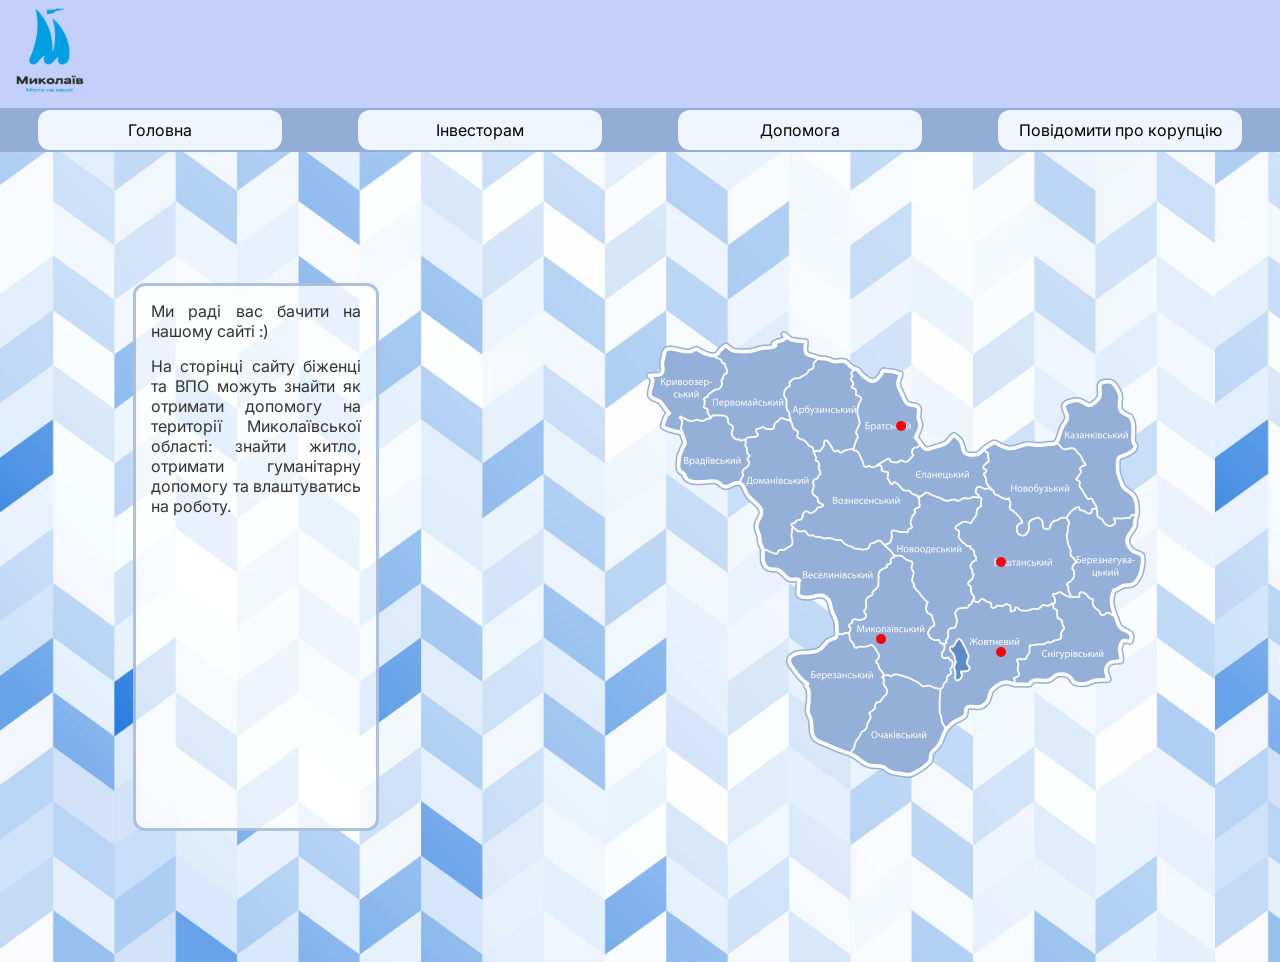
<file: index.html>
<!DOCTYPE html>
<html lang="en">
<head>
    <meta charset="UTF-8">
    <meta name="viewport" content="width=device-width, initial-scale=1.0">
    <title>Project</title>
    <link rel="stylesheet" href="css/style.css">
    <link rel="preconnect" href="https://fonts.googleapis.com">
    <link rel="preconnect" href="https://fonts.gstatic.com" crossorigin>
    <link href="https://fonts.googleapis.com/css2?family=Inter:ital,opsz,wght@0,14..32,100..900;1,14..32,100..900&display=swap" rel="stylesheet">
</head>
<body>
    <div class="header wigth100"><div class="imgPng"><img src="img/logo.png" alt="headerIMG" width="100px" height="100px"></div></div>
        <div class="width100">
            <div class="navbar width100">
                <div>
                    <a href="index.html">Головна</a>
                </div>
                <div >
                    <a href="second.html">Інвесторам</a>
                </div>
                <div>
                    <a href="third.html">Допомога</a>
                </div>
                <div>
                    <a href="fourth.html">Повідомити про корупцію</a>
                </div>
        </div>
    </div>
    <div class="width100 height60 bgimage">
        <div class="descripton">
            <div class="card">
                <p>Ми раді вас бачити на нашому сайті :)</p>
                <p>На сторінці сайту біженці та ВПО можуть знайти як отримати допомогу на території Миколаївської області: знайти житло, отримати гуманітарну допомогу та влаштуватись на роботу.</p>
            </div>
        </div>
        <div class="image ">
            <div class="contaner">
                <img src="img/map.png">
                <a href="https://mkrada.gov.ua/content/zhitlo.html"><div class="dot firstdot"><div class="skrynnik firstdot">Відділ обліку та розподілу житла Миколаївської міської ради</div></div></a>
                <a href="https://www.dcz.gov.ua/job"><div class="dot seconddot"><div class="skrynnik seconddot">Відділ обліку та розподілу житла Миколаївської міської ради </div></div></a>
                <a href="https://docs.google.com/forms/d/e/1FAIpQLSfwCHlrDnpiLrW82T4dKzPO0XVqLQi6EsIkFeN1ov9LW9RyKQ/viewform"><div class="dot thirddot"><div class="skrynnik thirddot">Гуманітарний хаб Херсонської області в м. Миколаїв (анкета)</div></div></a>
                <a href="https://help.npa-ua.org/"><div class="dot fourthdot"><div class="skrynnik fourthdot">Лінія допомоги НПА — професійна психологічна безоплатна допомога</div></div></a>
            </div>
        </div> 
    </div>
</body>
</html>
</file>
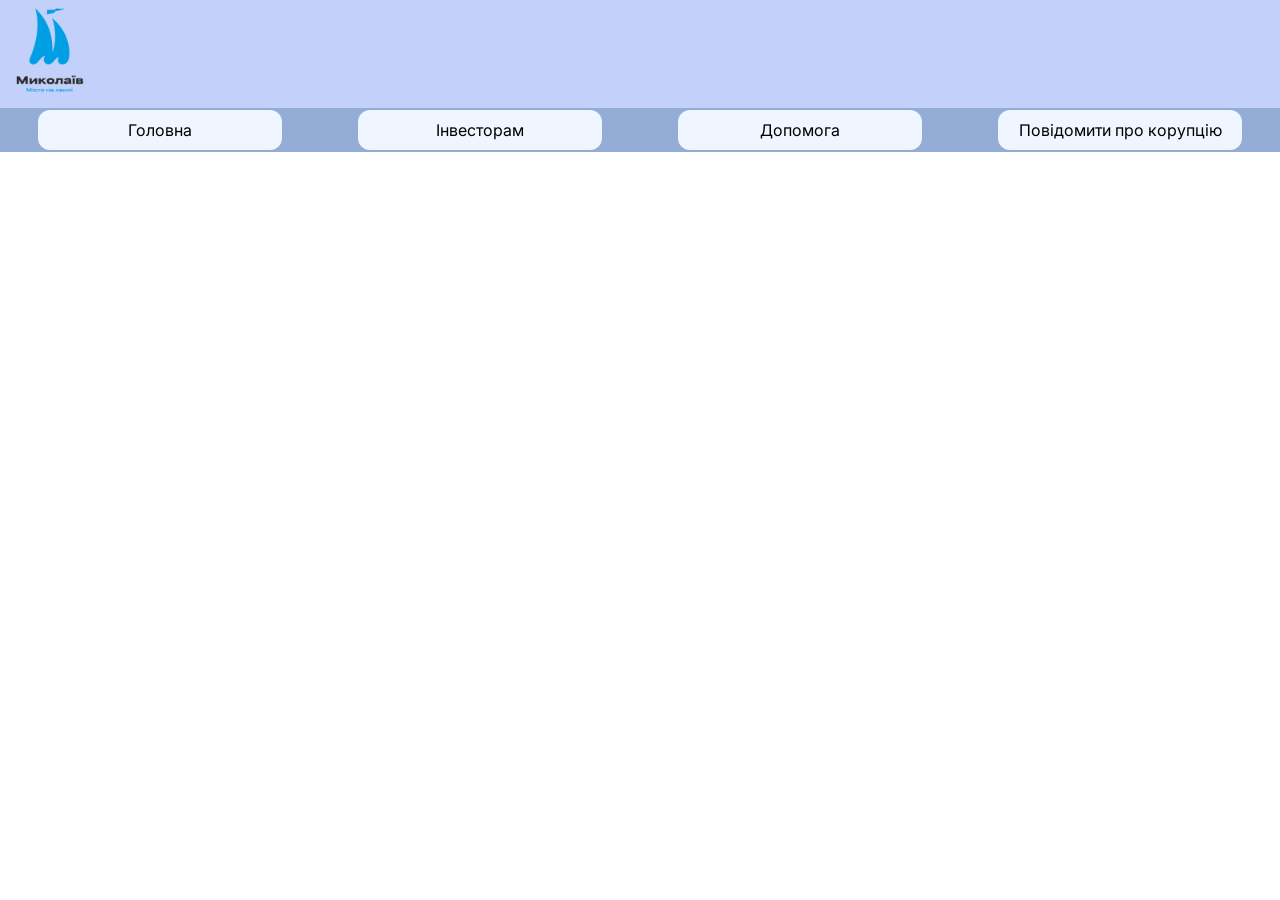
<file: fourth.html>
<!DOCTYPE html>
<html lang="en">
<head>
    <meta charset="UTF-8">
    <meta name="viewport" content="width=device-width, initial-scale=1.0">
    <title>Project</title>
    <link rel="stylesheet" href="css/style.css">
    <link rel="preconnect" href="https://fonts.googleapis.com">
    <link rel="preconnect" href="https://fonts.gstatic.com" crossorigin>
    <link href="https://fonts.googleapis.com/css2?family=Inter:ital,opsz,wght@0,14..32,100..900;1,14..32,100..900&display=swap" rel="stylesheet">
</head>
<body>
    <div class="header wigth100"><div class="imgPng"><img src="img/logo.png" alt="headerIMG" width="100px" height="100px"></div></div>
        <div class="width100">
            <div class="navbar width100">
                <div>
                    <a href="index.html">Головна</a>
                </div>
                <div >
                    <a href="second.html">Інвесторам</a>
                </div>
                <div>
                    <a href="third.html">Допомога</a>
                </div>
                <div>
                    <a href="fourth.html">Повідомити про корупцію</a>
                </div>
        </div>
    </div>
    <div class="width100">
        <div class="descripton"></div>
        <div class="image"></div>
    </div>
</body>
</html>
</file>
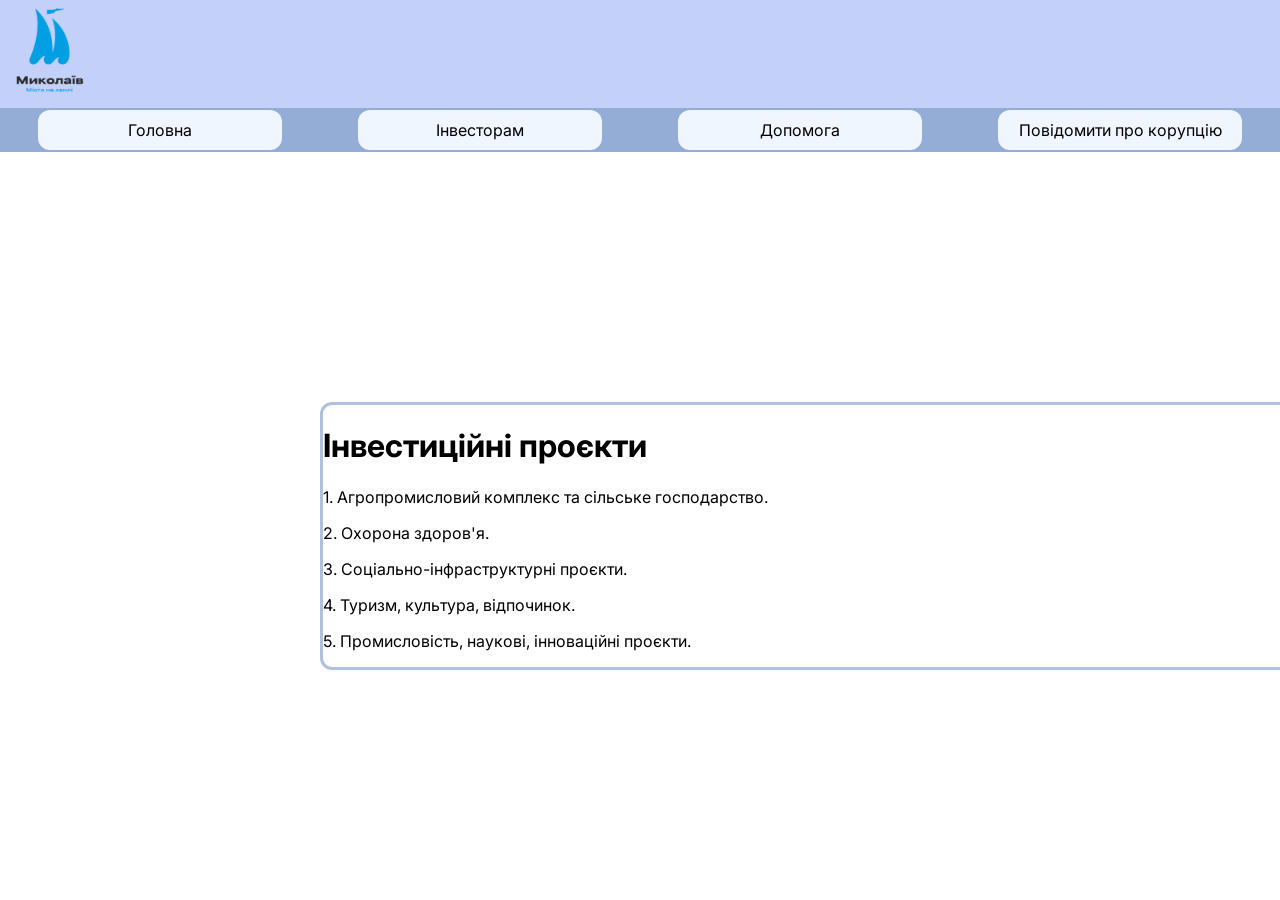
<file: second.html>
<!DOCTYPE html>
<html lang="en">
<head>
    <meta charset="UTF-8">
    <meta name="viewport" content="width=device-width, initial-scale=1.0">
    <title>Project</title>
    <link rel="stylesheet" href="css/style.css">
    <link rel="preconnect" href="https://fonts.googleapis.com">
    <link rel="preconnect" href="https://fonts.gstatic.com" crossorigin>
    <link href="https://fonts.googleapis.com/css2?family=Inter:ital,opsz,wght@0,14..32,100..900;1,14..32,100..900&display=swap" rel="stylesheet">
</head>
<body>
    <div class="header wigth100"><div class="imgPng"><img src="img/logo.png" alt="headerIMG" width="100px" height="100px"></div></div>
        <div class="width100">
            <div class="navbar width100">
                <div>
                    <a href="index.html">Головна</a>
                </div>
                <div >
                    <a href="second.html">Інвесторам</a>
                </div>
                <div>
                    <a href="third.html">Допомога</a>
                </div>
                <div>
                    <a href="fourth.html">Повідомити про корупцію</a>
                </div>
        </div>
    </div>
    <div class="investments bgimage">
        <div class="cardd">
            <h1>Інвестиційні проєкти</h1>
            <p>1. Агропромисловий комплекс та сільське господарство.</p>
            <p>2. Охорона здоров'я.</p>
            <p>3. Соціально-інфраструктурні проєкти.</p>
            <p>4. Туризм, культура, відпочинок.</p>
            <p>5. Промисловість, наукові, інноваційні проєкти.</p>
        </div>
    </div>
</body>
</html>
</file>
<file: css/style.css>
@import url("https://fonts.googleapis.com/css2?family=Inter:ital,opsz,wght@0,14..32,100..900;1,14..32,100..900&display=swap");
body {
    font-family: "Inter", sans-serif;
    margin: 0;
    padding: 0;
    overflow:hidden;
}
.bgimage{
    background-image: url("../img/background.jpg");
    background-repeat: repeat;
    background-size: contain;
}
.navbar{
    display: flex;
    justify-content: space-around;
    width: 80%;
    background-color: rgba(147,173,215,1);
}
.navbar div{
    width: 19%;
    margin: 2px;
}
.navbar div a{
    display: block;
    padding: 10px;
    background-color: rgba(240,246,255,1);
    color: black;
    text-align: center;
    text-decoration: none;
    border-radius: 12px;
}
.navbar div a:hover {
    background-color: rgb(236, 236, 238);
}
.header
{
    display: flex;
    height: 12vh;
    background-color: rgba(194, 208, 250, 1)
}
.width100
{
    display: flex;
    justify-content: space-around;
    width: 100vw;
}
.height60
{
    height: 90vh;
}
.descripton
{
    width: 40%;
    height: 100%;
    display: flex;
    justify-content:center;
    align-items: center;
}
.image
{
    width: 60%;
    height: 100%;
    display: flex;
    align-items: center;
    justify-content: center;
}
.card
{
    height: 67%;
    width: 47%;
    margin: 7rem;
    background-color: rgba(255, 255, 255, 0.8);
    border-radius: 12px;
    border: 3px solid rgba(147,173,215,0.75);
}
.card p {
    margin: 15px;
    text-align: justify;
    color: #333333;
} 
.imgPng
{
    z-index: 67;
}
.contaner
{
    position:absolute;
}
.dot
{
    background-color: red;
    border-radius: 50%;
    width: 10px;
    height: 10px;
    position: absolute;
}
.firstdot
{
    top:67%;
    left:46%;
}
.seconddot{
    top: 50%;
    left: 70%;
}
.thirddot{
    top: 70%;
    left: 70%;
}
.fourthdot{
    top: 20%;
    left: 50%;
}
.skrynnik
{
    position: absolute;
    z-index: -67;
    width: 5000%;
    height: 2500%;
    background-color: rgb(214, 226, 241);
     padding: 15px;
    text-align: justify;
    color: #333333;
}
.dot:hover > .skrynnik
{
    z-index: 67;
}
.investments{
    margin-top: 250px;
    position: relative;
}
.card h1{
    text-align: center;
}
.cardd{
    position: absolute;
    top: 100%;
    left: 25%;
    width: 1000px;
    background-color: rgba(255, 255, 255, 0.8);
    border-radius: 12px;
    border: 3px solid rgba(147,173,215,0.75);
}
</file>
